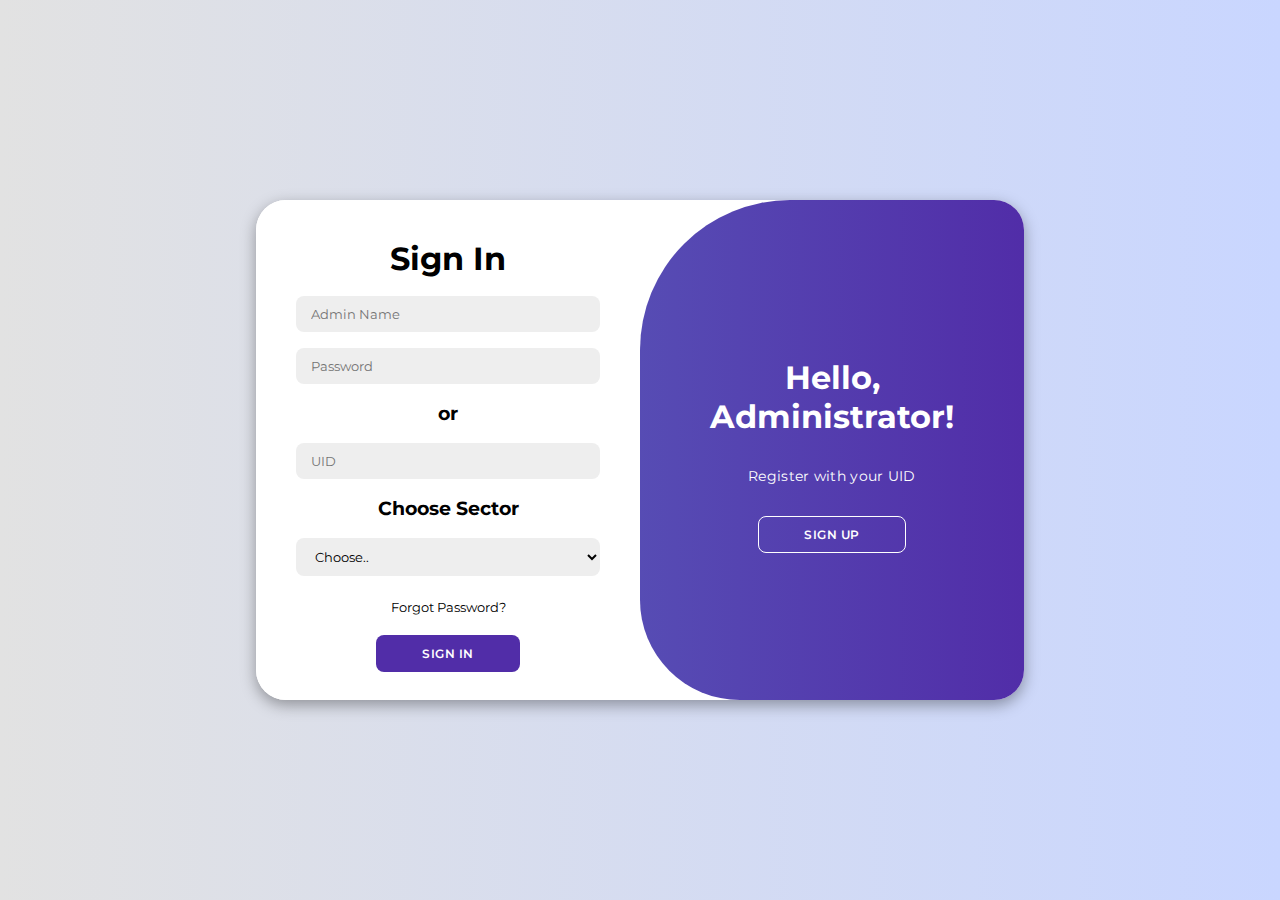
<file: index.html>
<!DOCTYPE html>
<html lang="en">

<head>
    <meta charset="UTF-8">
    <meta name="viewport" content="width=device-width, initial-scale=1.0">
    <link rel="stylesheet" href="https://cdnjs.cloudflare.com/ajax/libs/font-awesome/6.4.2/css/all.min.css">
    <link rel="stylesheet" href="styles.css">
    <title>Login </title>
</head>

<body>

    <div class="container" id="container">
        <div class="form-container sign-up">
            <form>
                <h1>Create Account</h1>
                <span>or use your email for registeration</span>
                <input type="text" placeholder="Name">
                <input type="email" placeholder="Email">
                <input type="password" placeholder="Password">
                <button>Sign Up</button>
            </form>
        </div>
        <div class="form-container sign-in">
            <form>
                <h1>Sign In</h1>
                <input type="text" placeholder="Admin Name">
                <input type="password" placeholder="Password">
                <h3>or</h3>
                <input type="password" placeholder="UID">
                <h3>Choose Sector</h3>
                <select name="sector" id="sector">
                    <option value="option">Choose..</option>
                    <option value="KSRP">KSRP</option>
                    <option value="BBMP">BBMP</option>
                    <option value="BWSSB">BWSSB</option>
                    <option value="BDA">BDA</option>
                    <option value="other">Others</option>
                  </select>
                <a href="pass.html" target="_self">Forgot Password?</a>
                <button>Sign In</button>
            </form>
        </div>
        <div class="toggle-container">
            <div class="toggle">
                <div class="toggle-panel toggle-left">
                    <h1>Welcome Back!</h1>
                    <p>Enter your personal details to use all of site features</p>
                    <button class="hidden" id="login">Sign In</button>
                </div>
                <div class="toggle-panel toggle-right">
                    <h1>Hello, Administrator!</h1>
                    <p>Register with your UID</p>
                    <button class="hidden" id="register">Sign Up</button>
                </div>
            </div>
        </div>
    </div>

    <script src="script.js"></script>
</body>

</html>
</file>
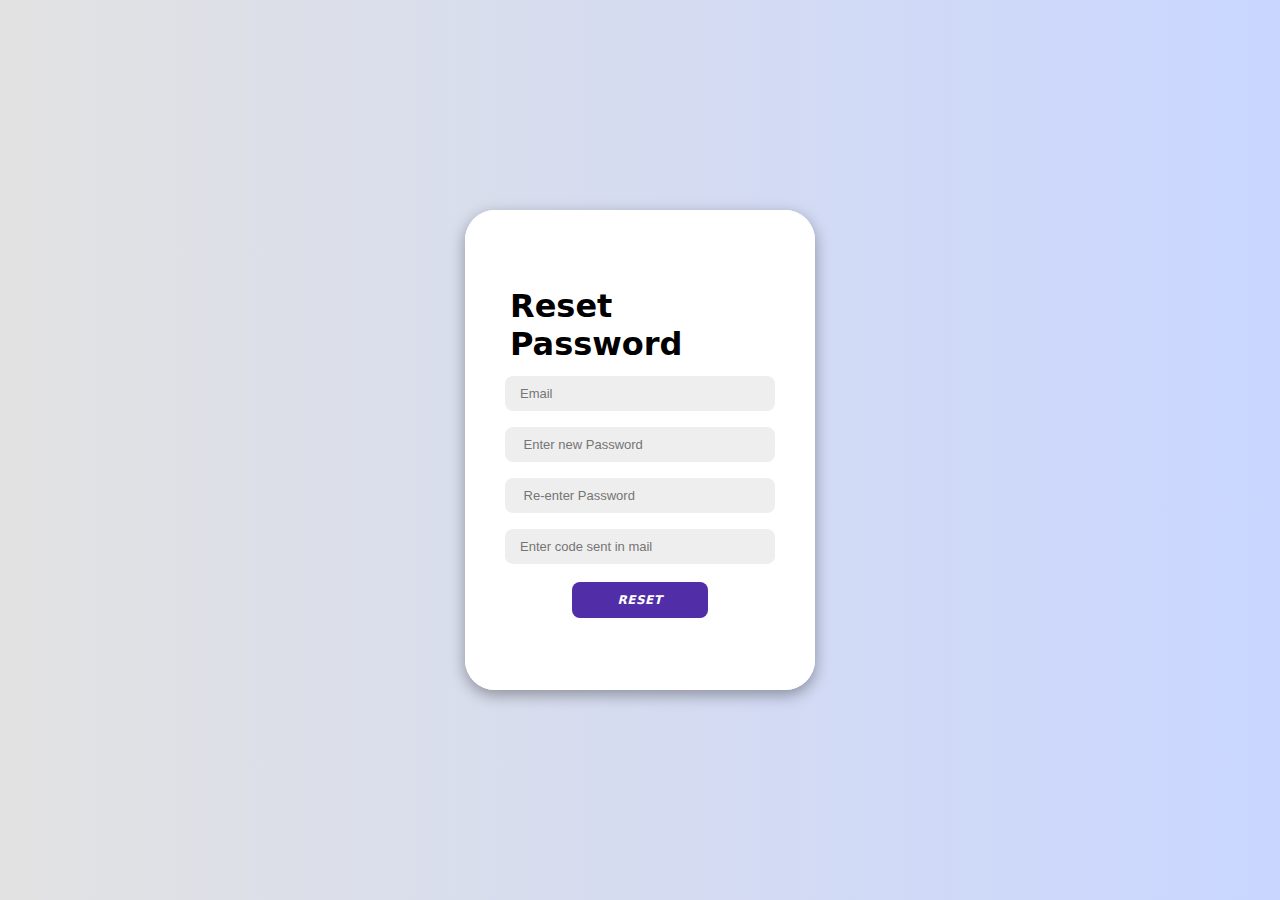
<file: pass.html>
<!DOCTYPE html>
<html lang="en">
<head>
    <meta charset="UTF-8">
    <meta name="viewport" content="width=device-width, initial-scale=1.0">
    <link rel="stylesheet" href="styles1.css">
    <title>Password reset</title>
</head>
<body>
    <div class="container" id="container">
        <div class="form-container sign-up">
            <form>
                <h1>Reset Password</h1>
                <input type="email" placeholder="Email">
                <input type="password" placeholder=" Enter new Password">
                <input type="password" placeholder=" Re-enter Password">
                <input type="text" placeholder="Enter code sent in mail">
                <button>Reset</button>
            </form>
        </div>

    </div>
    
</body>
</html>
</file>
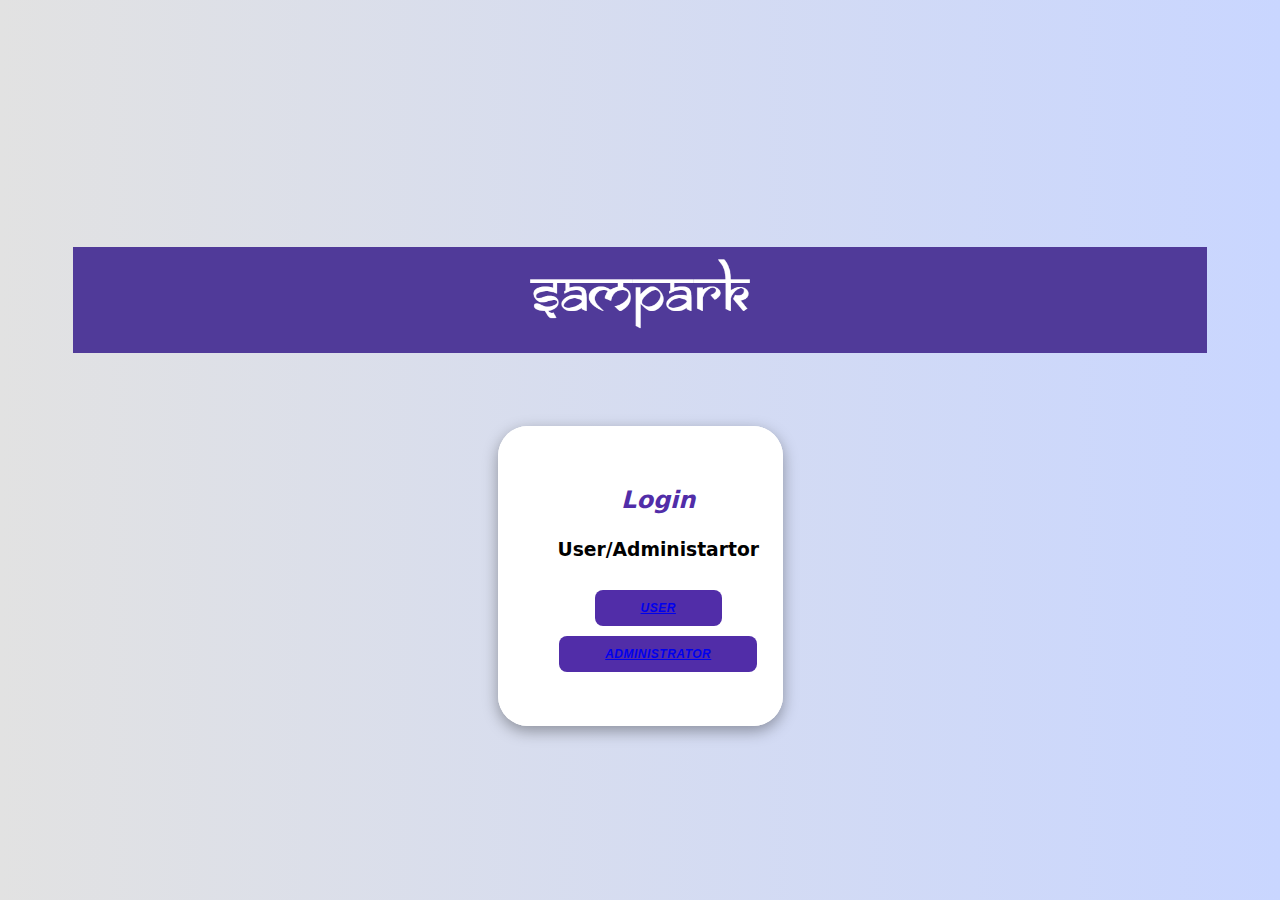
<file: user1.html>
<!DOCTYPE html>
<html lang="en">
<head>
    <meta charset="UTF-8">
    <meta name="viewport" content="width=device-width, initial-scale=1.0">
    <link rel="stylesheet" href="styles1.css">
    <link rel="stylesheet" href="user.css">
    <link rel="index" href="index.html">
    <title>User</title>
</head>
  <body>  
    <div class="header"><img src="Samarkan1.png" alt=""></div>
    <div class="container" id="container">
        <div class="form-container sign-up">
            <form>
                <h2>Login </h2>
                <h3>User/Administartor</h3>
                <button><a href="userlogin.html" target="_self">User</a><button>
                <a href="index.html" target="_self">Administrator</a>
            </form>
        </div>
    </div>
</body>
</html>
</file>
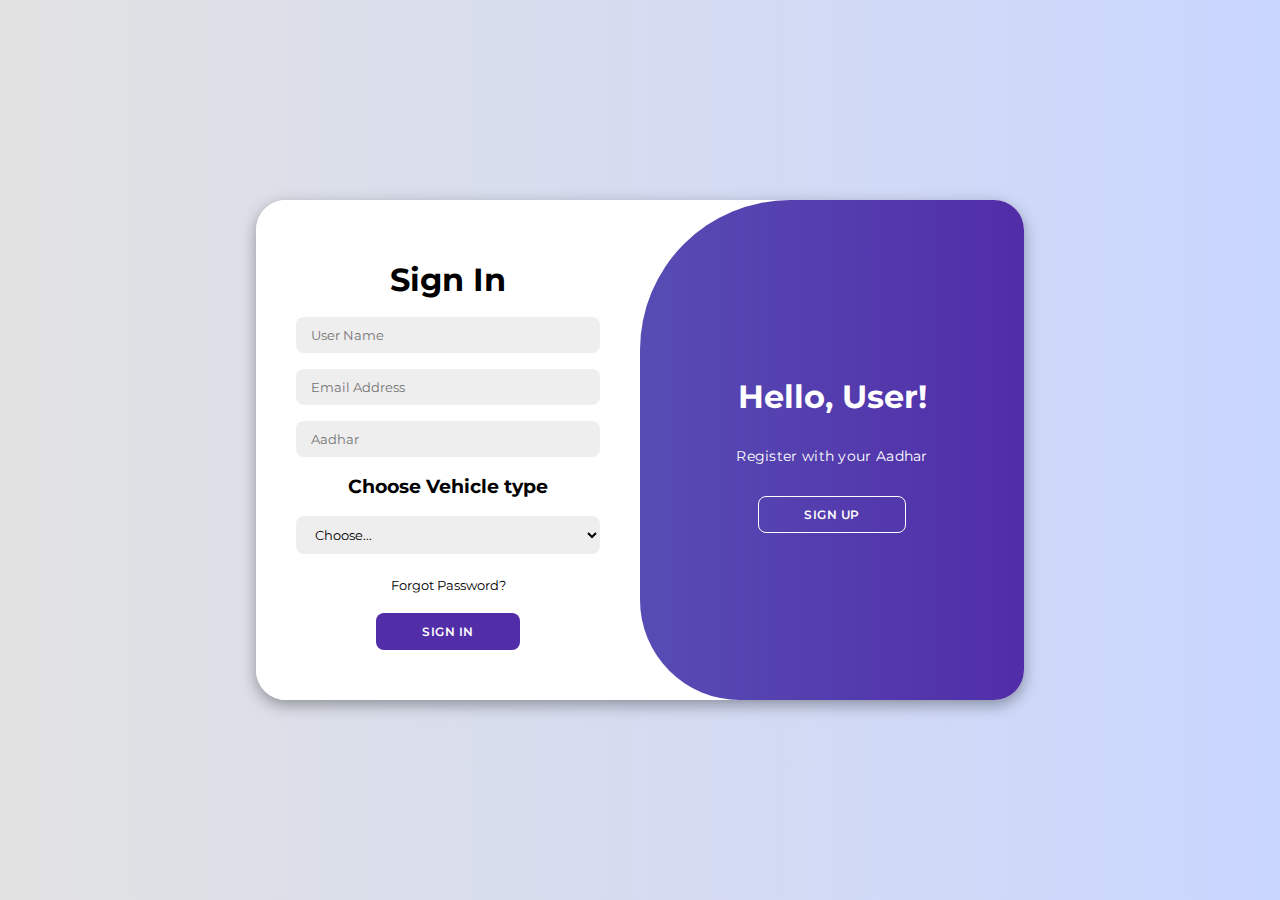
<file: userlogin.html>
<!DOCTYPE html>
<html lang="en">

<head>
    <meta charset="UTF-8">
    <meta name="viewport" content="width=device-width, initial-scale=1.0">
    <link rel="stylesheet" href="https://cdnjs.cloudflare.com/ajax/libs/font-awesome/6.4.2/css/all.min.css">
    <link rel="stylesheet" href="styles.css">
    <title>Login </title>
</head>

<body>

    <div class="container" id="container">
        <div class="form-container sign-up">
            <form>
                <h1>Create Account</h1>
                <span>or use your email for registeration</span>
                <input type="text" placeholder="Name">
                <input type="email" placeholder="Email">
                <input type="password" placeholder="Password">
                <button>Sign Up</button>
            </form>
        </div>
        <div class="form-container sign-in">
            <form>
                <h1>Sign In</h1>
                <input type="text" placeholder="User Name">
                <input type="email" placeholder="Email Address">
                <input type="text" placeholder="Aadhar">
                <h3>Choose Vehicle type</h3>
                <select name="vehicle" id="vehicle">
                    <option value="option">Choose...</option>
                    <option value="Two-wheeler">Two-wheeler</option>
                    <option value="LMV">LMV</option>
                    <option value="SUV">SUV</option>
                    <option value="BDA">Heavy Vehicles</option>
                    <option value="Ambulance">Ambulance</option>
                    <option value="other">Others</option>
                  </select>
                <a href="pass.html" target="_self">Forgot Password?</a>
                <button>Sign In</button>
            </form>
        </div>
        <div class="toggle-container">
            <div class="toggle">
                <div class="toggle-panel toggle-left">
                    <h1>Welcome Back!</h1>
                    <p>Enter your personal details to use all of site features</p>
                    <button class="hidden" id="login">Sign In</button>
                </div>
                <div class="toggle-panel toggle-right">
                    <h1>Hello, User!</h1>
                    <p>Register with your Aadhar</p>
                    <button class="hidden" id="register">Sign Up</button>
                </div>
            </div>
        </div>
    </div>

    <script src="script.js"></script>
</body>

</html>
</file>
<file: styles.css>
@import url('https://fonts.googleapis.com/css2?family=Montserrat:wght@300;400;500;600;700&display=swap');

*{
    margin: 0;
    padding: 0;
    box-sizing: border-box;
    font-family: 'Montserrat', sans-serif;
}

body{
    background-color: #c9d6ff;
    background: linear-gradient(to right, #e2e2e2, #c9d6ff);
    display: flex;
    align-items: center;
    justify-content: center;
    flex-direction: column;
    height: 100vh;
}

.container{
    background-color: #fff;
    border-radius: 30px;
    box-shadow: 0 5px 15px rgba(0, 0, 0, 0.35);
    position: relative;
    overflow: hidden;
    width: 768px;
    max-width: 100%;
    min-height: 500px;
}

.container p{
    font-size: 14px;
    line-height: 20px;
    letter-spacing: 0.3px;
    margin: 20px 0;
}

.container span{
    font-size: 12px;
}

.container a{
    color: #333;
    font-size: 13px;
    text-decoration: none;
    margin: 15px 0 10px;
}

.container button{
    background-color: #512da8;
    color: #fff;
    font-size: 12px;
    padding: 10px 45px;
    border: 1px solid transparent;
    border-radius: 8px;
    font-weight: 600;
    letter-spacing: 0.5px;
    text-transform: uppercase;
    margin-top: 10px;
    cursor: pointer;
}

.container button.hidden{
    background-color: transparent;
    border-color: #fff;
}

.container form{
    background-color: #fff;
    display: flex;
    align-items: center;
    justify-content: center;
    flex-direction: column;
    padding: 0 40px;
    height: 100%;
}

.container input{
    background-color: #eee;
    border: none;
    margin: 8px 0;
    padding: 10px 15px;
    font-size: 13px;
    border-radius: 8px;
    width: 100%;
    outline: none;
}

.form-container{
    position: absolute;
    top: 0;
    height: 100%;
    transition: all 0.6s ease-in-out;
}

.sign-in{
    left: 0;
    width: 50%;
    z-index: 2;
}

.container.active .sign-in{
    transform: translateX(100%);
}

.sign-up{
    left: 0;
    width: 50%;
    opacity: 0;
    z-index: 1;
}

.container.active .sign-up{
    transform: translateX(100%);
    opacity: 1;
    z-index: 5;
    animation: move 0.6s;
}

@keyframes move{
    0%, 49.99%{
        opacity: 0;
        z-index: 1;
    }
    50%, 100%{
        opacity: 1;
        z-index: 5;
    }
}

.toggle-container{
    position: absolute;
    top: 0;
    left: 50%;
    width: 50%;
    height: 100%;
    overflow: hidden;
    transition: all 0.6s ease-in-out;
    border-radius: 150px 0 0 100px;
    z-index: 1000;
}

.container.active .toggle-container{
    transform: translateX(-100%);
    border-radius: 0 150px 100px 0;
}

.toggle{
    background-color: #512da8;
    height: 100%;
    background: linear-gradient(to right, #5c6bc0, #512da8);
    color: #fff;
    position: relative;
    left: -100%;
    height: 100%;
    width: 200%;
    transform: translateX(0);
    transition: all 0.6s ease-in-out;
}

a:link {
    color: black;
    background-color: transparent;
    text-decoration: none;
  }

  a:hover {
    color: purple;
    background-color: transparent;
    text-decoration: underline;
  }

.container.active .toggle{
    transform: translateX(50%);
}

.toggle-panel{
    position: absolute;
    width: 50%;
    height: 100%;
    display: flex;
    align-items: center;
    justify-content: center;
    flex-direction: column;
    padding: 0 30px;
    text-align: center;
    top: 0;
    transform: translateX(0);
    transition: all 0.6s ease-in-out;
}

.toggle-left{
    transform: translateX(-200%);
}

.container.active .toggle-left{
    transform: translateX(0);
}

.toggle-right{
    right: 0;
    transform: translateX(0);
}

.container.active .toggle-right{
    transform: translateX(200%);
}
h3{
    padding: 10px;
    align-items: left;

}
select{
    background-color: #eee;
    border: none;
    margin: 8px 0;
    padding: 10px 15px;
    font-size: 13px;
    border-radius: 8px;
    width: 100%;
    outline: #512da8;
}
h1{
    padding: 10px;
}
</file>
<file: styles1.css>
@import url('https://fonts.googleapis.com/css2?family=Anton+SC&display=swap');
body, html {
    margin: 0;
    padding: 0;
    font-family: Arial, sans-serif;
    background: url("road.jpg") no-repeat center center;
    background-size: cover;
}
.header img {
    width: 100vw;
    height: auto;
    display: block;
    padding: 73px;
}
*{
    margin: 0;
    padding: 0;
    box-sizing: border-box;
    font-family: 'Montserrat', sans-serif;
}
body{
    background-image: url("road.jpg");
    background: linear-gradient(to right, #e2e2e2, #c9d6ff);
    background-position: center center;
    background-size: max(1200px, 100vw);
    background-repeat: no-repeat;
    position: relative;
    display: flex;
    align-items: center;
    justify-content: center;
    flex-direction: column;
    height: 100vh;
}
.container{
    background-color: #fff;
    border-radius: 30px;
    box-shadow: 0 5px 15px rgba(0, 0, 0, 0.35);
    position: relative;
    overflow: hidden;
    width: 350px;
    max-width: 100%;
    min-height: 480px;
}

.container p{
    font-size: 14px;
    line-height: 20px;
    letter-spacing: 0.3px;
    margin: 20px 0;
}

.container span{
    font-size: 12px;
}

.container button{
    background-color: #512da8;
    color: #fff;
    font-size: 12px;
    padding: 10px 45px;
    border: 1px solid transparent;
    border-radius: 8px;
    font-weight: 600;
    letter-spacing: 0.5px;
    text-transform: uppercase;
    margin-top: 10px;
    cursor: pointer;
    font-family:system-ui, -apple-system, BlinkMacSystemFont, 'Segoe UI', Roboto, Oxygen, Ubuntu, Cantarell, 'Open Sans', 'Helvetica Neue', sans-serif;
}


.container button.hidden{
    background-color: transparent;
    border-color: #fff;
}

.container form{
    background-color: #fff;
    display: flex;
    align-items: center;
    justify-content: center;
    flex-direction: column;
    padding: 40px 40px;
    height: 100%;
}

.container input{
    background-color: #eee;
    border: none;
    margin: 8px 0;
    padding: 10px 15px;
    font-size: 13px;
    border-radius: 8px;
    width: 100%;
    outline: none;
}

.form-container{
    position: absolute;
    top: 0;
    height: 100%;
    transition: all 0.6s ease-in-out;
}
h1{
    padding: 5px;
    font-family:system-ui, -apple-system, BlinkMacSystemFont, 'Segoe UI', Roboto, Oxygen, Ubuntu, Cantarell, 'Open Sans', 'Helvetica Neue', sans-serif;
}
button{
    font-style: italic;
    font-family:system-ui, -apple-system, BlinkMacSystemFont, 'Segoe UI', Roboto, Oxygen, Ubuntu, Cantarell, 'Open Sans', 'Helvetica Neue', sans-serif;
}
h2{
    padding: 5px;
    color:#512da8;
    font-style: italic;
    font-family:system-ui, -apple-system, BlinkMacSystemFont, 'Segoe UI', Roboto, Oxygen, Ubuntu, Cantarell, 'Open Sans', 'Helvetica Neue', sans-serif;
}
h3{
    padding: 5px;
    font-family:system-ui, -apple-system, BlinkMacSystemFont, 'Segoe UI', Roboto, Oxygen, Ubuntu, Cantarell, 'Open Sans', 'Helvetica Neue', sans-serif;
}
a :link{
    color: white;
    background-color: transparent;
    text-decoration: none;
}
a:hover {
    color:white;
    background-color: transparent;
    text-decoration: none;
  }

a:visited{
    color:white;
    text-decoration: none;
}
</file>
<file: user.css>
*{
    margin: 0;
    padding: 0;
    box-sizing: border-box;
    font-family: 'Montserrat', sans-serif;
}

body{
    background-color: #c9d6ff;
    background: linear-gradient(to right, #e2e2e2, #c9d6ff);
    display: flex;
    align-items: center;
    justify-content: center;
    flex-direction: column;
    height: 100vh;
}
.container{
    background-color: #fff;
    border-radius: 30px;
    box-shadow: 0 5px 15px rgba(0, 0, 0, 0.35);
    position: relative;
    overflow: hidden;
    width: 285px;
    max-width: 100%;
    min-height: 300px;
}

.container form{
    background-color: #fff;
    display: flex;
    align-items: center;
    justify-content: center;
    flex-direction: column;
    padding: 0 40px;
    height: 100%;
}

.form-container{
    position: absolute;
    top: 0;
    height: 100%;
    transition: all 0.6s ease-in-out;
}
h3{
    padding: 20px;
}
</file>
